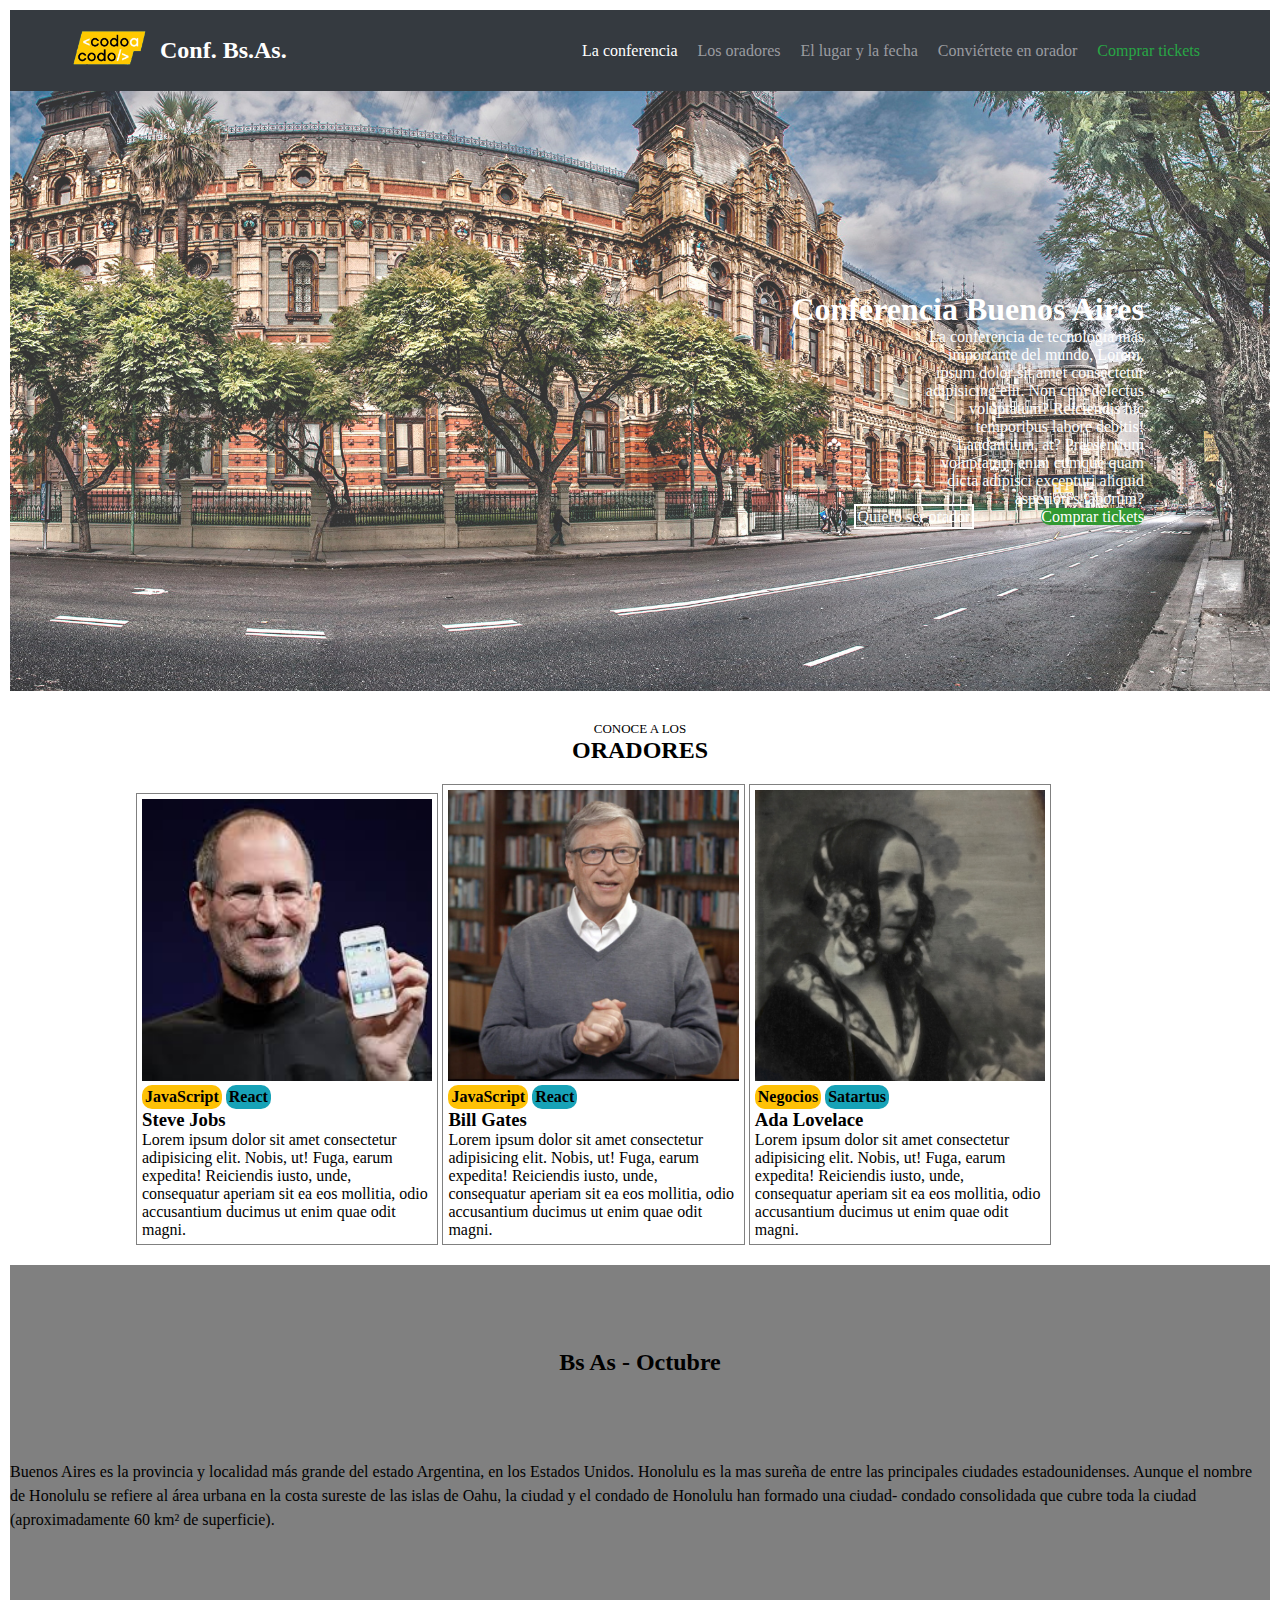
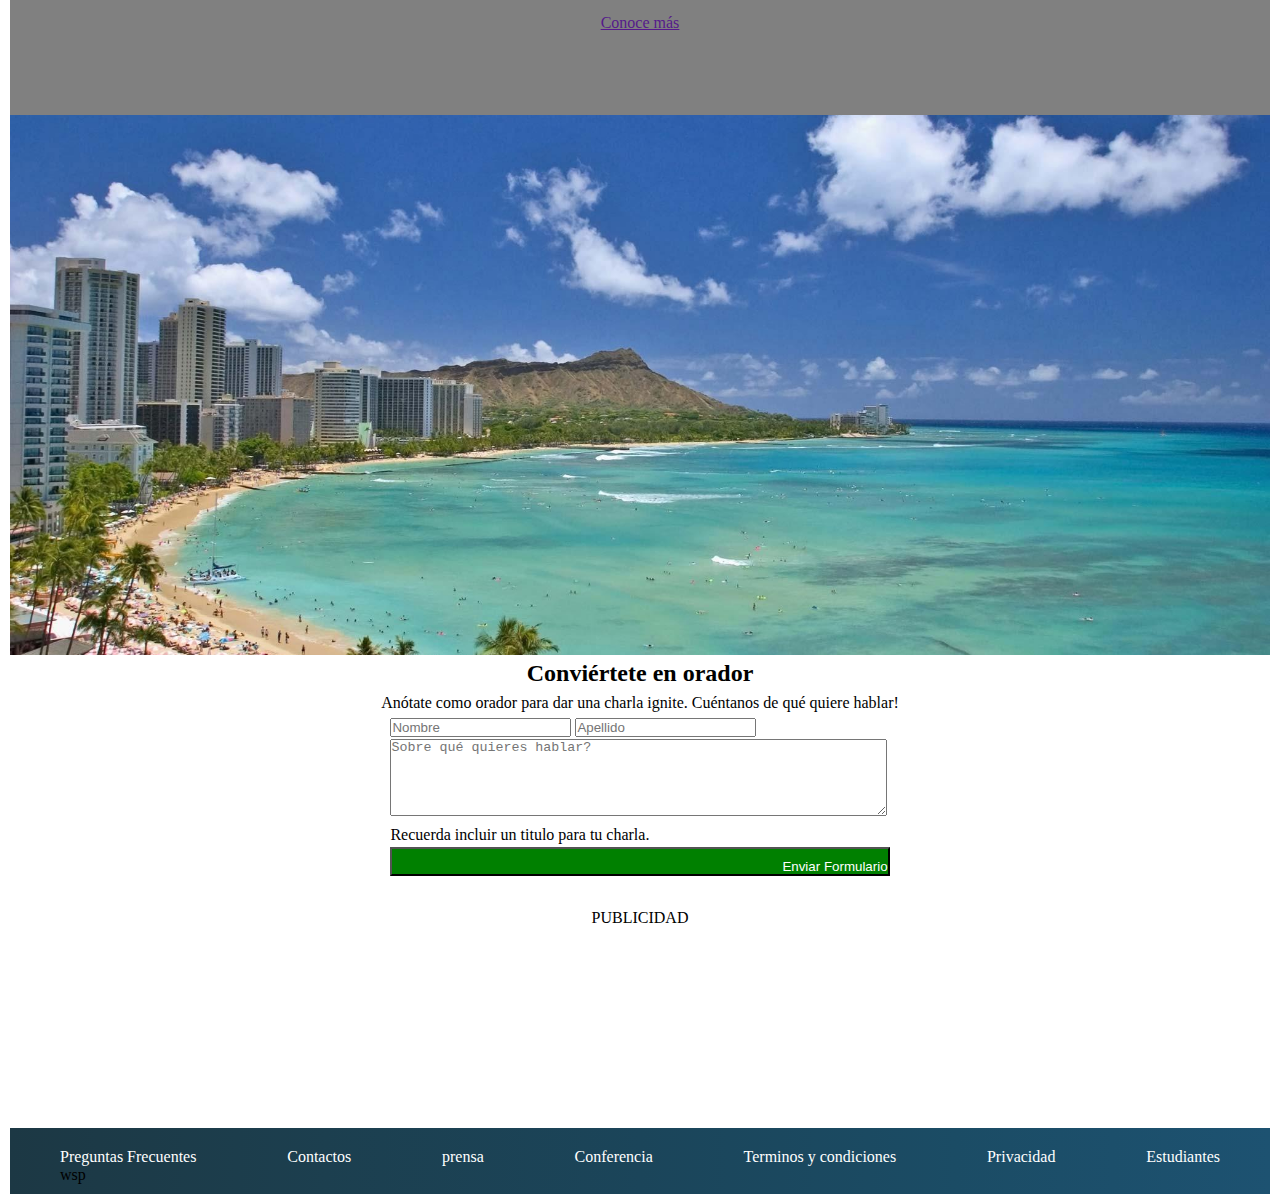
<file: index.html>
<!DOCTYPE html>
<html lang="es">
<head>
    <meta charset="UTF-8">
    <meta name="viewport" content="width=device-width, initial-scale=1.0">
    <title>Proyecto Integrador front | Micaela Yamila Gonzalez</title>
    <link rel="shortcut icon" href="favicon.ico" type="image/x-icon">
    <link rel="stylesheet" href="./estilo.css"> 
</head>

<body>
    <header>
        <!-- las imagenes son etiquetas abiertas y en linea-->
        <div class="navegacionFlex"> 
            <div class="contenedorLogo">
             <a href="index.html"> 
            <img class="logo" src="./assets/img/codoacodo.png" alt="Logo Codo a Codo 4.0">      
        </a>
        <h2 class="conf">Conf. Bs.As.</h2>
        </div>
       <section class="contenedorNav">
       
        <!--etiqueta semantica encargada de la navegacion-->
        <nav class="navegacion">
            <!-- listas desordenadas -->
            <ul class="listaNav">
                <li class="listaItem"><a class="colorWhite linkNav" href="#conferencia">La conferencia</a></li>
                <li class="listaItem"><a class="colorGris linkNav" href="#oradores">Los oradores</a></li>
                <li class="listaItem"><a class="colorGris linkNav" href="#lugarFecha">El lugar y la fecha</a></li>
                <li class="listaItem"><a class="colorGris linkNav" href="#formularioOrador">Conviértete en orador</a></li>
                <li class="listaItem"><a class = "colorVerde linkNav" href="./pages/tickets.html">Comprar tickets</a></li>
              
            </ul>
        </nav>
       </section>
        </div>
        
        
        <!-- una seccion que tiene que tener un titulo, en este caso el principal del sitio web
            va a ser una seccion que con css le vamos a poner una imagen de fondo
         -->
        <section id ="conferencia">
          <div class="contenidoConferencia">
            <h1 class="confBsAs">Conferencia Buenos Aires</h1>
            <p class="textConf">La conferencia de tecnología más importante del mundo, Lorem, ipsum dolor sit amet consectetur adipisicing elit. Non cum delectus voluptatum? Reiciendis hic temporibus labore debitis! Laudantium, at? Praesentium voluptatum enim cumque quam dicta adipisci excepturi aliquid asperiores laborum?</p>
            <a class="quieroSerOrador" href="quieroSer">Quiero ser orador</a>
            <a class="comprarTickets" href="comprar">Comprar tickets</a>
          </div> 
        </section>
    </header>
    <main>
       <section id ="oradores">
         <h2 class="conoceOradores"><div class="conoceA">CONOCE A LOS</div>ORADORES</h2>
         <div class="contenedorTarjeta">
         <div class="tarjeta">
            <img src="./assets/img/steve.jpg" alt="Imagen Steb job">
            <h4 class="javaReact java">JavaScript</h4>
            <h4 class="javaReact react">React</h4>
            <h3>Steve Jobs</h3>
            <p>Lorem ipsum dolor sit amet consectetur adipisicing elit. Nobis, ut! Fuga, earum expedita! Reiciendis iusto, unde, consequatur aperiam sit ea eos mollitia, odio accusantium ducimus ut enim quae odit magni.</p>
         </div>
         <div class="tarjeta">
            <img src="./assets/img/bill.jpg" alt="Imagen Bill Gates">
            <h4 class="javaReact java">JavaScript</h4>
            <h4 class="javaReact react">React</h4>
            <h3>Bill Gates</h3>
            <p>Lorem ipsum dolor sit amet consectetur adipisicing elit. Nobis, ut! Fuga, earum expedita! Reiciendis iusto, unde, consequatur aperiam sit ea eos mollitia, odio accusantium ducimus ut enim quae odit magni.</p>
         </div>
         <div class="tarjeta">
            <img src="./assets/img/ada.jpeg" alt="Imagen Ada ">
            <h4 class="javaReact java">Negocios</h4>
            <h4 class="javaReact react">Satartus</h4>
            <h3>Ada Lovelace</h3>
            <p>Lorem ipsum dolor sit amet consectetur adipisicing elit. Nobis, ut! Fuga, earum expedita! Reiciendis iusto, unde, consequatur aperiam sit ea eos mollitia, odio accusantium ducimus ut enim quae odit magni.</p>
         </div>
        
         </div>
        
      
       <section id = "lugarFecha">
       <div class="contenedorflexible">
        <div class="imagenonolulu">

        </div>
        <div class="contenedorTexto">
        <h2>Bs As - Octubre</h2>
        <p> Buenos Aires es la provincia y localidad más grande del estado Argentina, en los Estados Unidos. Honolulu es la mas sureña de entre las principales ciudades estadounidenses. Aunque el nombre de Honolulu se refiere al área urbana en la costa sureste de las islas de Oahu, la ciudad y el condado de Honolulu han formado una ciudad- condado consolidada que cubre toda la ciudad (aproximadamente 60 km² de superficie).</p>
        <a href="">Conoce más</a>
       </div>
    
    </div>
       

       </section>

       <section class="formularioOrador">
        <h2 class="tituloOrador">Conviértete en orador</h2>
        <p class="subTituloOrador"> Anótate como orador para dar una charla ignite. Cuéntanos de qué quiere hablar!</p>
        <form action="">
            <div class="planilla">
                <!--<label for="name">Ingrese su nombre:</label>-->
                <input type="text" id="name" name="nombre" placeholder="Nombre" required>
                <!--  <label for="apellido">Ingrese su apellido:</label>-->
                <input type="text" id="apellido" name="apellido" placeholder="Apellido" required>
            </div>
            <!-- 
            <div>
                <input type="email" id="email" name="email" placeholder="Ingrese su Email" required>
            </div>
            <div>
                <input type="password" id="pass" placeholder="contraseña" required>
            </div>-->
            <div>
                <textarea name="comentario" id="comentario" cols="60" rows="5" placeholder="Sobre qué quieres hablar?"></textarea>
                <p>Recuerda incluir un titulo para tu charla.</p>
            </div>
           
            <div class="botonFormulario">
               <!-- <input type="reset" value="Limpiar Formulario">-->
                <input class="enviarFormulario" type="submit" value="Enviar Formulario">
            </div>
        </form> 

    

       </section>

    </main>
    <aside class="publicidad">
        <!--COLOCAR PUBLICIDAD QUE NO ESTA EN LA MAQUETA PARA LA ENTREGA DEL PROYECTO INTEGRADOR-->
        <p class="publicidadTexto">PUBLICIDAD</p>
        <div class="publicidadYoutube">
        <iframe width="300" src="https://www.youtube.com/embed/6cyKZGSG-1w?controls=0" title="YouTube video player" frameborder="0" allow="accelerometer; autoplay; clipboard-write; encrypted-media; gyroscope; picture-in-picture; web-share" allowfullscreen></iframe>
        <iframe width="300"  src="https://www.youtube.com/embed/4Gcw27tgw_Q" title="YouTube video player" frameborder="0" allow="accelerometer; autoplay; clipboard-write; encrypted-media; gyroscope; picture-in-picture; web-share" allowfullscreen></iframe>
        <iframe width="300"  src="https://www.youtube.com/embed/U3HsFcQbvXY?controls=0" title="YouTube video player" frameborder="0" allow="accelerometer; autoplay; clipboard-write; encrypted-media; gyroscope; picture-in-picture; web-share" allowfullscreen></iframe>
    </div>
    </aside>
   
    <footer class="footer colorFondoGradiente altoContenedor ">
      
        <a href="https://www.whatsapp.com/" target="_blank"></a> 
       
       <nav class="navegacionFooter">
            <ul class="listFoote">
                <li class="listaFooter"><a class="linkFooter" href="">Preguntas Frecuentes</a></li>
                <li class="listaFooter"><a class="linkFooter" href="">Contactos</a></li>
                <li class="listaFooter"><a class="linkFooter" href="">prensa</a></li>
                <li class="listaFooter"><a class="linkFooter" href="">Conferencia</a></li>
                <li class="listaFooter"><a class="linkFooter" href="">Terminos y condiciones</a></li>
                <li class="listaFooter"><a class="linkFooter" href="">Privacidad</a></li>
                <li class="listaFooter"><a class="linkFooter" href="">Estudiantes</a></li>
            </ul>
        </nav>

   
            <p>wsp</p>
         </a>
    </footer>
    
</body>
</html>
</file>
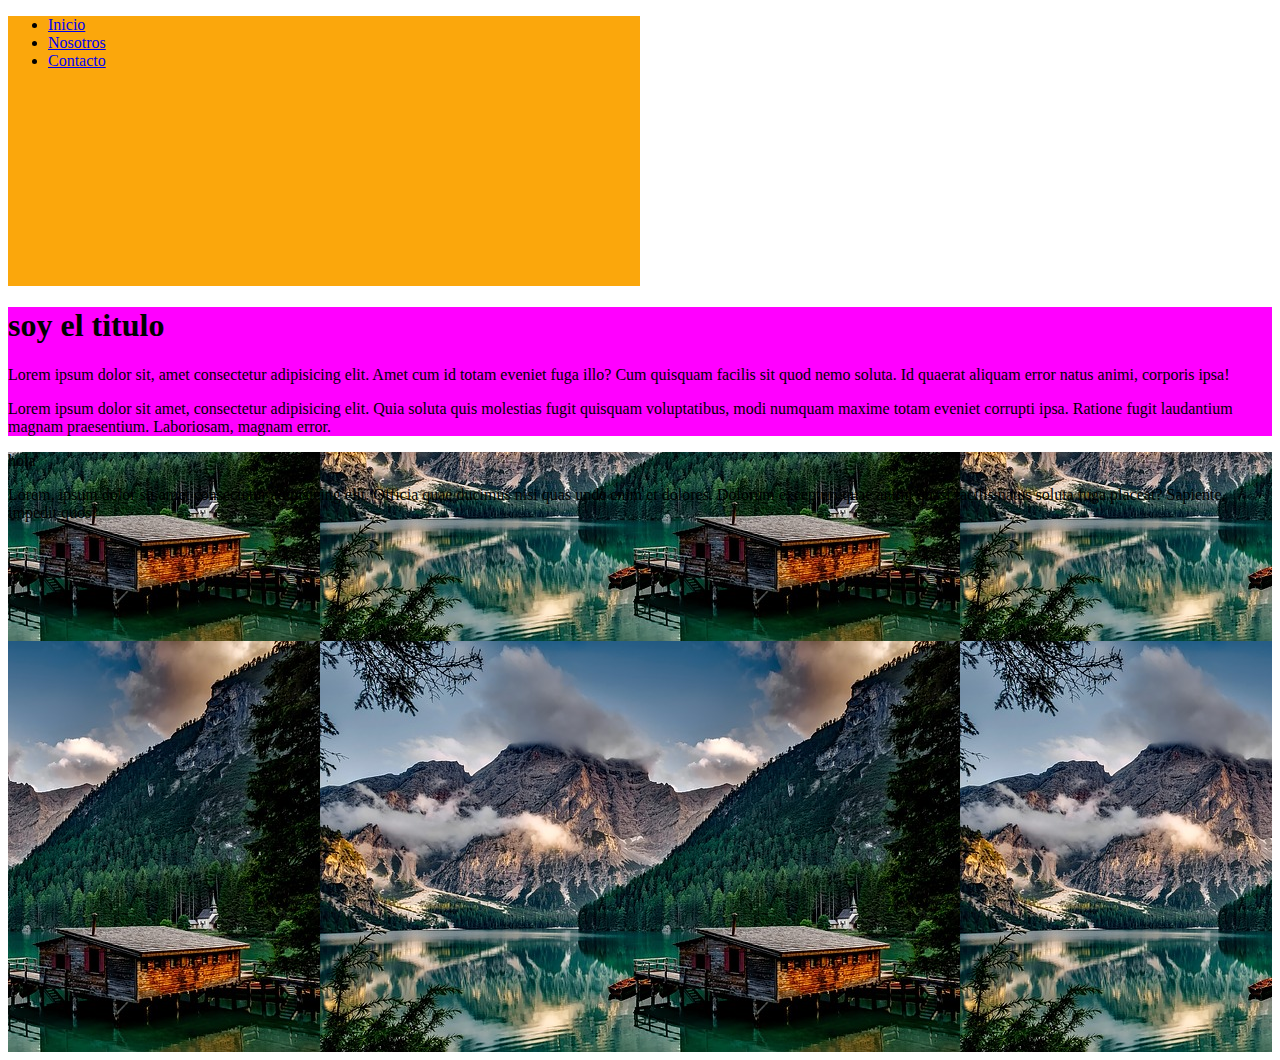
<file: en_clases/index.html>
<!DOCTYPE html>
<html lang="es">
<head>
    <meta charset="UTF-8">
    <meta name="viewport" content="width=device-width, initial-scale=1.0">
    <title>Css</title>
    <link rel="stylesheet" href="./css/estilos.css">
   
    <style>
        /*puedo escribir con css*/
        .cabecera{
            background-color:rgb(131, 249, 242);
            width: 50%;
            height:30vh;
        }
    </style>
     
</head>
<body>

    <header id="idHeader" class="cabecera" style="background-color:rgb(128,128,128)">
        <nav>
            <ul>
                <li><a href="#">Inicio</a></li>
                <li><a href="./pages/nosotros.html">Nosotros</a></li>
                <li><a href="./pages/contacto.html">Contacto</a></li>
            </ul>
        </nav>
    </header>
    <main class="main">
        <h1>soy el titulo</h1>
        <p>Lorem ipsum dolor sit, amet consectetur adipisicing elit. Amet cum id totam eveniet fuga illo? Cum quisquam facilis sit quod nemo soluta. Id quaerat aliquam error natus animi, corporis ipsa!</p>
        <section>
            <p>Lorem ipsum dolor sit amet, consectetur adipisicing elit. Quia soluta quis molestias fugit quisquam voluptatibus, modi numquam maxime totam eveniet corrupti ipsa. Ratione fugit laudantium magnam praesentium. Laboriosam, magnam error.</p>
        </section>
    </main>
    <footer class="piePagina">
        <p>hola</p>
        <p>Lorem, ipsum dolor sit amet consectetur adipisicing elit. Officia quae ducimus nisi quas unde enim et dolores. Dolorum excepturi quae animi quasi facilis natus soluta fuga placeat? Sapiente, impedit quos?</p>
    </footer>
    
</body>
</html>
</file>
<file: estilo.css>
*{
    margin:0;
    padding:0;  
    box-sizing: border-box;
  }
body{
    padding: 10px;
}
/*header .listaItem{
    list-style: none;
    display: inline;
}*/

.navegacionFlex{
    padding-top:10px;
    padding-bottom: 10px;
    padding-left: 50px;
    padding-right: 50px;
    background-color: rgb(53,58,64); 
    display: flex;
    justify-content: space-between;
    align-items: center;
    flex-wrap: wrap;
       .conf{ 
        color: white
    }
      .contenedorLogo{
        display: flex;
        flex-direction: row;
        justify-content: center;
        align-items: center;
        flex-wrap: wrap;
    }
    .logo{
        width: 100px;
    
    }
   .navegacion{
        .listaNav{ 
            list-style: none;
            margin: 0;
            padding: 0;
            display: flex;
            align-items: center;
             .listaItem{
                padding-right: 20px;
             
                 .linkNav{
                    text-decoration: none;
                 }
                 .colorWhite{ 
                    color: white;
                }
                 .colorGris{
                     color: rgb(155,156,160);
                    }
                   .colorVerde{
                     color: rgb(40,167,69);
                    }
             }
        
       }
    } 
}










#conferencia {
    height: 600px;
    background-image:  url(./assets/img/ba1.jpg); opacity: calc(80%);
    background-size: cover;
    background-repeat:no-repeat;
    background-position:bottom;
    display: flex;
    text-align: right;
    padding-top: 200px;
   
    
   
     .confBsAs{ 
     /*background-color: aqua;*/
     color: white;
     margin-right: 10%;

     } 
      .textConf{
       /* background-color: rgb(46, 16, 151);*/
        color: white;
        margin-right: 10%;
        padding-left: 900px;
    }
    .quieroSerOrador{
        margin-right: 5%;
      
        border: 2px solid white;
        padding-top:2px;
        padding-bottom: 2px;
        padding-left: 2px;
        padding-right: 2px;
        text-decoration: none;
        color: white;
    }
    .comprarTickets{
        text-decoration: none;
        margin-right: 10%;
        background-color:  green;
        border: 2px; 
        border-radius: 10px;
        color: white;
    }
}




    .conoceOradores{
        text-align: center;
        padding-top: 30px;
    }
    .conoceA{
        font-size: 13px;
        font-weight: normal;
    }



.contenedorTarjeta{
    /* background-color:gray;*/
     width: 80%;
     margin:20px auto;
     text-align: left;
     .tarjeta{
     display:inline-block;
     width: 30%;
    /*height:300px;*/
     padding:5px;
     border:1px solid grey;
    }
    .javaReact{
        display:inline-block;
    } 
    .java{
        background-color: #fec106;
        border: 3px solid #fec106;
        border-radius: 10px;
    }
    .react{
        background-color: #17a2b7;
        border: 3px solid #17a2b7;
        border-radius: 10px;
    }
 }
 
 
 
 .tarjeta img{
     width: 100%;
 }













   .contenedorflexible{
      
        display: flex;
        flex-direction: column-reverse;
        .imagenonolulu{
            width: 100%;
            height: 60vh;
            background-image: url("./assets/img/honolulu.jpg");
            background-position: center;
            background-size: cover;
            background-repeat: no-repeat;
            }
            .contenedorTexto{
                background-color: gray;
                width: 100%;
                height: 50vh;
                text-align: left;
                display: flex;
                flex-direction: column;
                align-items: center;
                justify-content:space-evenly;
                line-height: 1.5;
        
            }
    }

    
  .formularioOrador{
                display: flex;
                flex-direction: column;
                align-items: center;
                justify-content:space-evenly;
                line-height: 1.5;
                .botonFormulario{
                    text-align: center;
                }
                .enviarFormulario{
                    /*border: 2px solid green*/
                    background-color: green;
                    padding-top:10px;
                    padding-right: ;
                    padding-left: 390px;
                    color: white;
                }
                }
    
  
    .publicidad{
        display: flex;
        flex-direction: column;
        align-items: center;
        justify-content:space-evenly;
        line-height: 5;
        
        .publicidadYoutube{
            display: flex;
            flex-direction: row;
            padding-bottom: 20px;
           
        }
       
    }

.footer{
    padding-top:20px;
    padding-bottom: 10px;
    padding-left: 50px;
    padding-right: 50px;
   background-image: linear-gradient(to right, #1c3844, #1c3f4f, #1b455a, #1b4c65, #1d5271);
  
     .listFoote {
        list-style: none;
        display: flex;
        justify-content: space-between;
        align-items: center;
        flex-wrap: wrap;
     }
      .linkFooter {
        text-decoration: none;
        color: white;
      }
    
    }
</file>
<file: en_clases/css/estilos.css>
.cabecera{
    background-color: #fba70c !important;
}

#idHeader{
    background-color: #640cfb;
}

.main{
    background-color:rgb(255, 0, 255);
}

.piePagina{
    height: 600px;
    background-image: url("../assets/img/footer.jpg");
    background-image: url("../assets/img/montania.jpg");
    background-size: auto;
    background-repeat:repeat;
    background-position:bottom;

    
}
</file>
